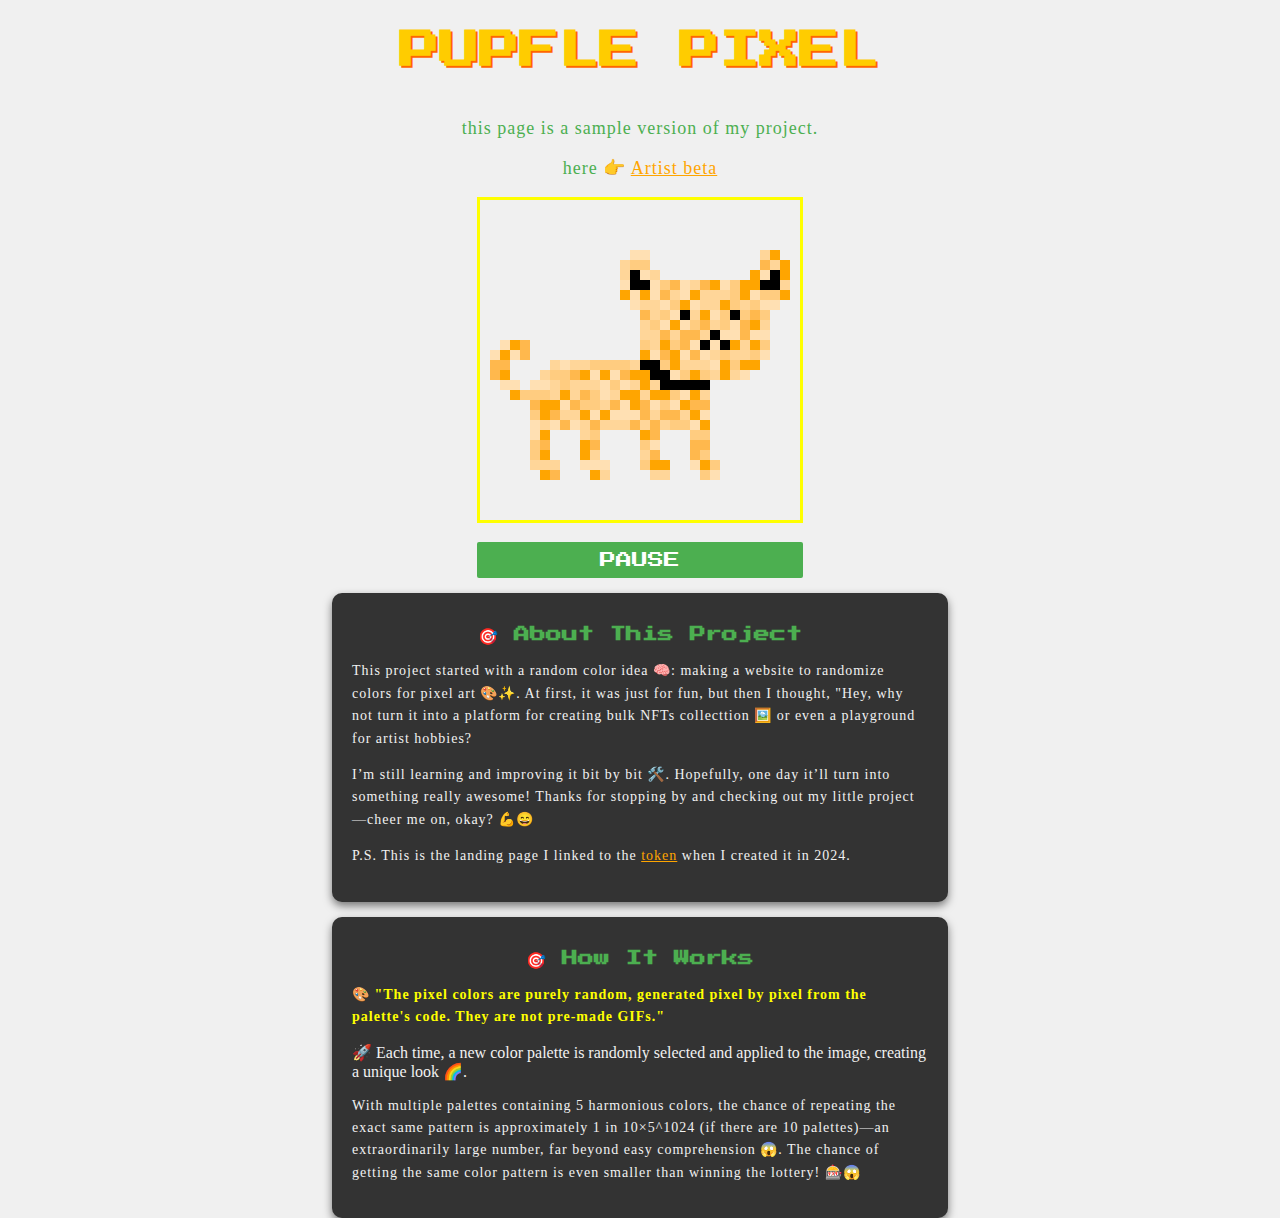
<file: index.html>
<!DOCTYPE html>
<html lang="en">

<head>
  <meta charset="UTF-8" />
  <meta name="viewport" content="width=device-width, initial-scale=1.0" />
  <title>PUPFLE PIXEL</title>
  <style>
    /* พื้นฐาน */
    body {
      font-family: "ＭＳ Ｐゴシック";
      margin: 0;
      padding: 0;
      display: flex;
      flex-direction: column;
      align-items: center;
      height: 100vh;
      background-color: #f0f0f0;
      transition: background-color 0.3s ease;
    }

    a {
      color: orange;
    }

    a:hover {
      color: darkorange;
    }

    /* คำว่า PUPFLE PIXEL */
    #title-container {
      font-size: 2.5em;
      margin: 0.5em 0;
      color: #ffcc00;
      text-shadow: 2px 2px 0 #ff6600;
      top: 0;
      width: 100%;
      text-align: center;
      font-weight: bold;
      z-index: 1000;
      padding: 10px;
      background-color: rgba(255, 255, 255, 0);
      font-family: "Press Start 2P", cursive;
    }

    /* ข้อความเพิ่มเติม */
    #news p {
      font-size: 30px;
      text-align: center;
      color: #4caf50;
      line-height: 1px;
      font-size: 18px;
      line-height: 1.2;
      letter-spacing: 1px;
    }

    /* คอนเทนเนอร์หลัก */
    .content {
      display: flex;
      flex-wrap: wrap;
      justify-content: center;
      align-items: flex-start;
      width: 100%;
      max-width: 1200px;
      margin-top: 20px;
    }

    #Container {
      display: flex;
      flex-direction: column;
      /* ทำให้เนื้อหาทั้งหมดจัดเรียงในแนวตั้ง */
      justify-content: center;
      /* จัดตำแหน่งเนื้อหาตรงกลางแนวตั้ง */
      align-items: center;
      /* จัดตำแหน่งเนื้อหาตรงกลางแนวนอน */
      height: 100%;
      /* ให้ container ครอบคลุมทั้งพื้นที่ */
      width: max-content;
      /* ทำให้คอนเทนเนอร์เต็มความกว้าง */
      display: block;
      /* ใช้ block layout ให้แยกแสดงเป็นบรรทัด */
      text-align: center;
      /* จัดตำแหน่งเนื้อหาภายใน container ให้อยู่กลาง */

    }

    #pixelCanvas {
      width: 320px;
      height: 320px;
      border: 3px solid yellow;
      image-rendering: pixelated;
      display: block;
    }

    #toggleButton {
      margin-top: 1px;
      /* เพิ่มระยะห่างจากแคนวา */
      padding: 10px 20px;
      font-size: 16px;
      background-color: #4caf50;
      color: white;
      border: none;
      cursor: pointer;
      border-radius: 2px;
      font-family: "Press Start 2P", cursive;
      text-transform: uppercase;
      width: 326px
    }

    /* About และ How */
    #about,
    #How {
      background-color: #333;
      color: #f1f1f1;
      padding: 20px;
      border-radius: 10px;
      width: 45%;
      margin-top: 15px;
      box-shadow: 0 4px 8px rgba(0, 0, 0, 0.5);
    }

    #about h2,
    #How h2 {
      color: #4caf50;
      text-align: center;
      font-family: "Press Start 2P", cursive;
      font-size: 16px;
    }

    #about p,
    #How p {
      font-size: 14px;
      line-height: 1.6;
      letter-spacing: 1px;
    }

    /* ธีมมืดแบบ Pixel Art */
    @media (prefers-color-scheme: dark) {
      body {
        background-color: #000;
        color: #fff;
      }

      #title-container {
        color: #ffd700;
      }

      #news {
        color: #9acd32;
      }

      #pixelCanvas {
        border: 3px solid #666;
      }

      #about,
      #How {
        background-color: #111;
        color: #aaa;
      }

      #about h2,
      #How h2 {
        color: #90ee90;
      }
    }

    /* สำหรับหน้าจอเล็ก */
    @media (max-width: 768px) {
      .content {
        flex-direction: column;
        align-items: center;
      }

      #about,
      #How,
      #news {
        width: 90%;
      }
    }
  </style>
</head>

<body>
  <div id="title-container">
    <span id="pupffle-pixel">PUPFLE PIXEL</span>
    <!-- เพิ่มลิงค์สำหรับฟอนต์ Pixel Art จาก Google Fonts -->
    <link href="https://fonts.googleapis.com/css2?family=Press+Start+2P&display=swap" rel="stylesheet" />
  </div>
  <div id="news">
    <p>this page is a sample version of my project.</p>
    <p>here 👉 <a href="Artist beta.html">Artist beta</a></p>
  </div>
  <div class="container">
    <canvas id="pixelCanvas" width="32" height="32"></canvas><br>
    <button id="toggleButton">Pause</button>
  </div>

  <div id="about">
    <h2>🎯 About This Project</h2>
    <p>
      This project started with a random color idea 🧠: making a website to
      randomize colors for pixel art 🎨✨. At first, it was just for fun, but
      then I thought, "Hey, why not turn it into a platform for creating bulk NFTs collecttion
      🖼️ or even a playground for artist hobbies?
    </p>
    <p>
      I’m still learning and improving it bit by bit 🛠️. Hopefully, one day
      it’ll turn into something really awesome! Thanks for stopping by and
      checking out my little project—cheer me on, okay? 💪😄
    </p>
    <p>
      P.S. This is the landing page I linked to the
      <a href="https://pump.fun/coin/GYETe3L5kQDUDyT1HwECBNinscYy31kKqegh4Zsrpump" target="_blank">token</a>
      when I created it in 2024.
    </p>
  </div>

  <div id="How">
    <h2>🎯 How It Works</h2>
    <p style="color: yellow;">
      🎨 <strong>"The pixel colors are purely random, generated pixel by pixel from the palette's code. They are not pre-made GIFs."</strong>
    </p>🚀 Each time, a new color palette is randomly selected and applied to
    the image, creating a unique look 🌈.
    </p>
    <p>
      With multiple palettes containing 5 harmonious colors, the chance of
      repeating the exact same pattern is approximately 1 in 10×5^1024 (if
      there are 10 palettes)—an extraordinarily large number, far beyond easy
      comprehension 😱. The chance of getting the same color pattern is even smaller than winning the lottery! 🎰😱
    </p>
  </div>


  <script>
    const canvas = document.getElementById('pixelCanvas');
    const ctx = canvas.getContext('2d');
    const toggleButton = document.getElementById('toggleButton');

    const maskImage = new Image();
    maskImage.src = '[data-uri]'; // ใส่ข้อมูล Base64 ที่ได้

    const colorSets = {
      red: ['#FF0000', '#FF4D4D', '#FF8080', '#FF9999', '#FFB3B3'],
      yellow: ['#FFFF00', '#FFFF4D', '#FFFF80', '#FFFF99', '#FFFFB3'],
      blue: ['#0000FF', '#4D4DFF', '#8080FF', '#9999FF', '#B3B3FF'],
      orange: ['#FFA500', '#FFB84D', '#FFCC80', '#FFD699', '#FFE0B3'],
      green: ['#008000', '#339933', '#66CC66', '#99E699', '#B3FFB3'],
      purple: ['#800080', '#993399', '#B266B2', '#CC99CC', '#E6CCE6'],
      cyan: ['#00FFFF', '#4DFFFF', '#80FFFF', '#99FFFF', '#B3FFFF'],
      pink: ['#FFC0CB', '#FFCCE0', '#FFD6E6', '#FFE0EB', '#FFEAF0'],
      brown: ['#8B4513', '#A0522D', '#CD853F', '#D2B48C', '#DEB887'],
      gray: ['#808080', '#999999', '#B3B3B3', '#CCCCCC', '#E6E6E6'],
      mint: ['#00FF9C', '#B6FFA1', '#FEFFA7', '#FFE700', '#A1EEBD'],
    };

    let currentSet = 'red';
    let isRunning = true;
    let loopInterval;

    // โหลด mask
    maskImage.onload = () => {
      drawRandomColors(); // วาดครั้งแรก
      startRandomizing(); // เริ่มการสุ่มสี
    };

    // ควบคุมปุ่ม Pause/Resume
    toggleButton.addEventListener('click', () => {
      if (isRunning) {
        clearInterval(loopInterval);
        toggleButton.textContent = 'Resume';
      } else {
        startRandomizing();
        toggleButton.textContent = 'Pause';
      }
      isRunning = !isRunning;
    });

    // เริ่มต้นการสุ่ม
    function startRandomizing() {
      clearInterval(loopInterval);
      loopInterval = setInterval(drawRandomColors, 50);
    }

    // ฟังก์ชันวาดภาพพร้อมสุ่มสี
    function drawRandomColors() {
      ctx.clearRect(0, 0, canvas.width, canvas.height);
      ctx.drawImage(maskImage, 0, 0, canvas.width, canvas.height);

      const colors = colorSets[currentSet];
      const imageData = ctx.getImageData(0, 0, canvas.width, canvas.height);
      const data = imageData.data;

      for (let i = 0; i < data.length; i += 4) {
        const isMasked = data[i] === 0 && data[i + 1] === 0 && data[i + 2] === 0; // พื้นที่สีดำใน mask
        const isWhite = data[i] === 255 && data[i + 1] === 255 && data[i + 2] === 255; // พื้นที่สีขาวใน mask

        // ถ้าเป็นสีดำใน mask ให้สุ่มสี
        if (isMasked) {
          const randomColor = colors[Math.floor(Math.random() * colors.length)];
          const [r, g, b] = hexToRgb(randomColor);
          data[i] = r;
          data[i + 1] = g;
          data[i + 2] = b;
        }

        // ถ้าเป็นสีขาวใน mask เปลี่ยนเป็นดำ
        if (isWhite) {
          data[i] = 0;
          data[i + 1] = 0;
          data[i + 2] = 0;
        }
      }

      ctx.putImageData(imageData, 0, 0);

      // สุ่มชุดสีใหม่สำหรับรอบต่อไป
      const sets = Object.keys(colorSets);
      currentSet = sets[Math.floor(Math.random() * sets.length)];
    }

    // ฟังก์ชันแปลง Hex เป็น RGB
    function hexToRgb(hex) {
      const bigint = parseInt(hex.replace('#', ''), 16);
      const r = (bigint >> 16) & 255;
      const g = (bigint >> 8) & 255;
      const b = bigint & 255;
      return [r, g, b];
    }

  </script>
</body>

</html>
</file>
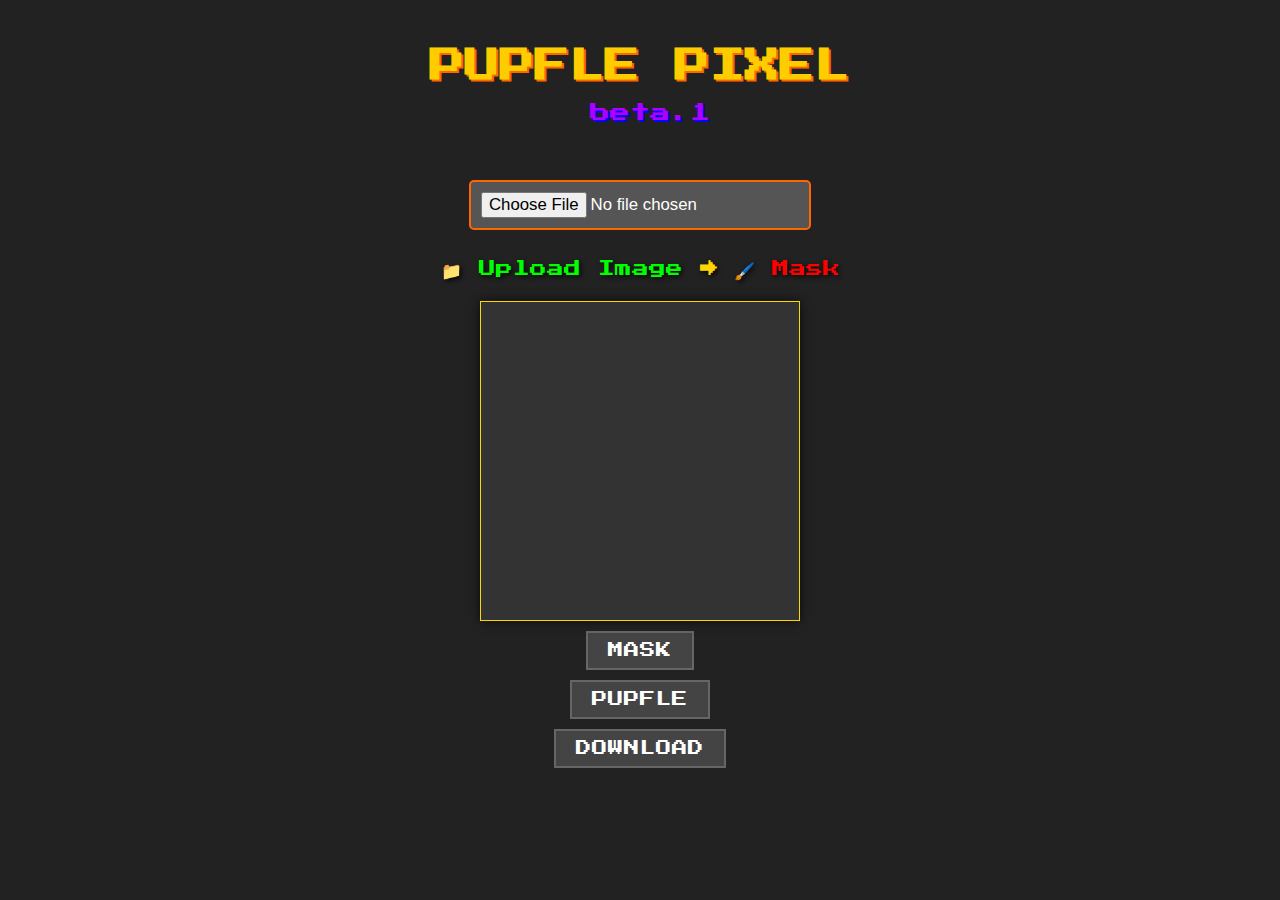
<file: Artist beta.html>
<!DOCTYPE html>
<html lang="en">
  <head>
    <meta charset="UTF-8" />
    <meta name="viewport" content="width=device-width, initial-scale=1.0" />
    <title>PUPFLE PIXEL</title>
    <link
      href="https://fonts.googleapis.com/css2?family=Press+Start+2P&display=swap"
      rel="stylesheet"
    />
    <style>
      #title-container {
  font-size: 2.5em;
  margin: 0.5em 0;
  color: #ffcc00;
  text-shadow: 2px 2px 0 #ff6600;
  top: 0;
  width: 100%;
  text-align: center;
  font-weight: bold;
  z-index: 1000;
  padding: 10px;
  background-color: rgba(255, 255, 255, 0);
  font-family: "Press Start 2P", cursive;
}

#title-container p{
  font-size: 20px;
  margin: 0.5em 0;
  color: #ae00ff;
  text-shadow: 2px 2px 0 #0004ff;
  top: 0;
  width: 100%;
  text-align: center;
  font-weight: normal;
  z-index: 1000;
  padding: 10px;
  background-color: rgba(255, 255, 255, 0);
  font-family: "Press Start 2P", cursive;
}

      body {
        background-color: #222222;
        color: white;
        font-family: "Press Start 2P", cursive; /* ใช้ฟอนต์ที่มีลักษณะเหมือนพิกเซล */
        text-align: center;
        padding: 20px;
        margin: 0;
        font-size: 14px;
      }

      h1 {
        font-size: 2.5em;
        margin: 0.5em 0;
        color: #ffcc00;
        text-shadow: 2px 2px 0 #ff6600;
      }
      .canvas-container {
        position: relative;
        display: inline-block;
        width: 320px;
        height: 320px;
        border: 1px solid #ffd700;
        background-color: #333333;
        box-shadow: 0 0 10px rgba(0, 0, 0, 0.7);
        box-sizing: border-box;
      }

      canvas {
        position: absolute;
        top: 0;
        left: 0;
        image-rendering: pixelated;
        width: 100%;
        height: 100%;
        box-sizing: border-box; /* เพื่อไม่ให้กรอบแทรกเข้าไปในขนาดแคนวาส */
      }

      /* ปรับการจัดเรียงปุ่มในแนวนอน */
      body {
        display: flex;
        flex-direction: column;
        align-items: center;
        justify-content: center;
      }

      button {
        background-color: #ff6600;
        color: white;
        border: 2px solid #ff3300;
        padding: 10px 20px;
        margin-top: 10px;
        font-size: 1.1em;
        cursor: pointer;
        font-family: "Press Start 2P", cursive;
        text-transform: uppercase;
        letter-spacing: 1px;
        transition: all 0.2s;
      }

      button:disabled {
        background-color: #444444;
        border-color: #666666;
        cursor: not-allowed;
      }

      button:hover:not(:disabled) {
        background-color: #ff9933;
        border-color: #ff6600;
      }

      button:active {
        background-color: #ff4d00;
        border-color: #ff3300;
      }

      .status {
        margin: 20px 0;
        font-size: 1.2em;
        font-family: "Press Start 2P", cursive;
        color: #ffd700;
        text-shadow: 1px 1px 2px orange (0, 0, 0, 0.7);
      }

      #status1 {
        color: #00ff00;
      }

      #status2 {
        color: #ff0000;
      }

      #downloadBtn {
        background-color: #32cd32;
        border-color: #28a745;
      }

      #downloadBtn:hover {
        background-color: #228b22;
        border-color: #003200;
      }

      #downloadBtn:disabled {
        background-color: #444444;
        border-color: #666666;
      }

      h1,
      .status {
        text-shadow: 2px 2px 5px rgba(0, 0, 0, 0.8);
      }

      #maskCanvas {
        position: absolute;
        top: 0;
        left: 0;
        width: 100%;
        height: 100%;
        image-rendering: pixelated;
        box-sizing: border-box; /* เพิ่ม box-sizing เพื่อให้ไม่เกิดการขยายจากขอบ */
      }

      input[type="file"] {
        padding: 10px;
        font-size: 1.2em;
        margin: 10px;
        background-color: #555555;
        color: white;
        border: 2px solid #ff6600;
        border-radius: 5px;
        cursor: pointer;
      }

      input[type="file"]:hover {
        background-color: #444444;
      }
    </style>
  </head>

  <body>
    <div id="title-container">
      <span id="pupffle-pixel">PUPFLE PIXEL</span>
      <!-- เพิ่มลิงค์สำหรับฟอนต์ Pixel Art จาก Google Fonts -->
      <link
        href="https://fonts.googleapis.com/css2?family=Press+Start+2P&display=swap"
        rel="stylesheet"
      /><p>beta.1</p>
    </div>
    <input type="file" id="fileInput" accept="image/png, image/jpeg" />
    <div class="status">
      <span id="status1">📁 Upload Image</span> →
      <span id="status2">🖌️ Mask</span>
    </div>
    <div class="canvas-container">
      <canvas id="mainCanvas" width="32" height="32"></canvas>
      <canvas id="maskCanvas" width="32" height="32"></canvas>
    </div>
    <button id="maskDone" disabled>Mask</button>
    <button id="pupfle" disabled>PUPFLE</button>
    <button id="downloadBtn" disabled>Download</button>

    <script>
      const fileInput = document.getElementById("fileInput");
      const mainCanvas = document.getElementById("mainCanvas");
      const maskCanvas = document.getElementById("maskCanvas");
      const maskDone = document.getElementById("maskDone");
      const pupfle = document.getElementById("pupfle");
      const status1 = document.getElementById("status1");
      const status2 = document.getElementById("status2");
      const mainCtx = mainCanvas.getContext("2d");
      const maskCtx = maskCanvas.getContext("2d");

      let maskData = new Uint8Array(32 * 32).fill(0);
      let isDragging = false;
      let currentAction = null;

      fileInput.addEventListener("change", handleFileUpload);
      maskCanvas.addEventListener("mousedown", handleMouseDown);
      maskCanvas.addEventListener("mousemove", handleMouseMove);
      document.addEventListener("mouseup", handleMouseUp);
      maskDone.addEventListener("click", finalizeMask);
      pupfle.addEventListener("click", togglePupfle);

      let interval = null;
      const colorSets = {
        mint: ["#00FF9C", "#B6FFA1", "#FEFFA7", "#FFE700", "#A1EEBD"],
        blush: ["#FFB6C1", "#FFC4CE", "#FFD3D7", "#FFE2E0", "#FFF0F0"],
        sky: ["#A1DFFF", "#C0E9FF", "#D9F3FF", "#EDF9FF", "#F9FCFF"],
        lilac: ["#D9B9FF", "#E3CFFF", "#EDDDFF", "#F7E8FF", "#FFF3FF"],
        peach: ["#FFDAC1", "#FFDFCE", "#FFE5DB", "#FFEBE7", "#FFF1F3"],
        sunset: ["#FFB677", "#FFCC94", "#FFDFB2", "#FFEBD1", "#FFF5E9"],
        aqua: ["#78E8D5", "#A0F2E1", "#BFFBEF", "#DFFFFF", "#F1FFFE"],
        lavender: ["#C9A0FF", "#D6B8FF", "#E3D1FF", "#F1E9FF", "#F8F5FF"],
        forest: ["#6B8E23", "#7FA846", "#93C168", "#A7DA8A", "#BCF3AC"],
        ocean: ["#0077B6", "#00A4D6", "#00C4E6", "#80E5F5", "#E0FFFF"],
        coral: ["#FF7F50", "#FF956F", "#FFAB8F", "#FFC0AF", "#FFD5CF"],
        lemon: ["#FFF700", "#FFF830", "#FFF960", "#FFF990", "#FFFAA0"],
        bubblegum: ["#FF80C0", "#FF99D0", "#FFB3E0", "#FFCCF0", "#FFE5FF"],
        cream: ["#FFFDD0", "#FFFEEE", "#FFF8E5", "#FFF1CC", "#FFEBB3"],
        amber: ["#FFC107", "#FFCC33", "#FFD94D", "#FFE666", "#FFF280"],
        ruby: ["#E0115F", "#F0246E", "#F9367F", "#FF488F", "#FF5B9F"],
        sapphire: ["#0F52BA", "#3669C7", "#5D80D4", "#8397E0", "#AACCEE"],
        gold: ["#FFD700", "#FFE033", "#FFEA66", "#FFF499", "#FFF8CC"],
        slate: ["#708090", "#828B96", "#949FA3", "#A6B3B0", "#B8C7BD"],
        charcoal: ["#36454F", "#4E5F68", "#667A82", "#7E959C", "#97B0B6"],
        emerald: ["#50C878", "#66D68E", "#7CE3A4", "#92F1BA", "#A8FFD0"],
        tangerine: ["#F28500", "#F49933", "#F6AD66", "#F8C199", "#FBD5CC"],
        grape: ["#6F2DA8", "#8150B4", "#9373C0", "#A596CC", "#B7B9D8"],
        rose: ["#FF007F", "#FF338F", "#FF669F", "#FF99AF", "#FFCCBF"],
        ivory: ["#FFFFF0", "#FFFFE5", "#FFFFDA", "#FFFFCF", "#FFFFC4"],
        teal: ["#008080", "#339999", "#66B3B3", "#99CCCC", "#CCE5E5"],
        sand: ["#F4A460", "#F5B67C", "#F6C798", "#F7D8B4", "#F8E9D0"],
        plum: ["#DDA0DD", "#E1B3E1", "#E5C5E5", "#E9D8E9", "#EDF0ED"],
        glacier: ["#A7C7E7", "#B9D5EF", "#CBE3F7", "#DDEFFF", "#EFF9FF"],
        sunshine: ["#FFCF40", "#FFD866", "#FFE18C", "#FFEAB2", "#FFF3D8"],
        cinnamon: ["#D2691E", "#DB7C3E", "#E58F5E", "#EFA27E", "#F9B59E"],
        denim: ["#1560BD", "#3675C8", "#5789D3", "#789DDE", "#99B1E9"],
        jade: ["#00A86B", "#33B98A", "#66CBA9", "#99DDC8", "#CCEEE7"],
        periwinkle: ["#CCCCFF", "#D3D3FF", "#DADAFE", "#E1E1FE", "#E8E8FF"],
        marigold: ["#FFB200", "#FFBF33", "#FFCC66", "#FFD999", "#FFE6CC"],
        cranberry: ["#B22222", "#C23C3C", "#D25656", "#E27070", "#F28A8A"],
        moss: ["#8A9A5B", "#A1B471", "#B8CF87", "#D0E99D", "#E7FFA3"],
        flamingo: ["#FF5733", "#FF694F", "#FF7B6B", "#FF8D87", "#FF9FA3"],
        frost: ["#E0F7FA", "#E8FBFD", "#F0FFFF", "#F8FFFF", "#FFFFFF"],
        mustard: ["#FFDB58", "#FFE080", "#FFE5A8", "#FFEAD0", "#FFF0F8"],
        chartreuse: ["#7FFF00", "#9EFF33", "#BCFF66", "#DBFF99", "#F9FFCC"],
        blushPink: ["#FFC0CB", "#FFCCCE", "#FFD8D1", "#FFE4D4", "#FFEFD7"],
        pistachio: ["#93C572", "#A8D387", "#BDD19C", "#D2E0B1", "#E6F0C6"],
        steel: ["#B0C4DE", "#BACDDD", "#C4D6E6", "#CEDFEF", "#D8E8F8"],
        sepia: ["#704214", "#8A5B35", "#A47456", "#BE8D77", "#D8A698"],
      };

      function handleFileUpload(event) {
        const file = event.target.files[0];
        if (!file) return;
        if (!["image/png", "image/jpeg"].includes(file.type)) {
          alert("Please upload a PNG or JPG image.");
          return;
        }

        const reader = new FileReader();
        reader.onload = function (e) {
          const img = new Image();
          img.onload = function () {
            mainCtx.clearRect(0, 0, mainCanvas.width, mainCanvas.height);
            mainCtx.drawImage(img, 0, 0, 32, 32);
            maskCtx.clearRect(0, 0, maskCanvas.width, maskCanvas.height);
            maskData.fill(0);
            status1.textContent = "✔ Upload Image";
            maskDone.disabled = false;
            maskCanvas.style.pointerEvents = "auto";
          };
          img.src = e.target.result;
        };
        reader.readAsDataURL(file);
      }
      maskCanvas.style.pointerEvents = "none";

      function handleMouseDown(event) {
        isDragging = true;
        const { x, y, index } = getMousePosition(event);
        currentAction = maskData[index] === 0 ? "mask" : "unmask";
        updateMask(x, y, index);
      }

      function handleMouseMove(event) {
        if (!isDragging) return;
        const { x, y, index } = getMousePosition(event);
        updateMask(x, y, index);
      }

      function handleMouseUp() {
        isDragging = false;
        currentAction = null;
      }

      function updateMask(x, y, index) {
        if (currentAction === "mask" && maskData[index] === 0) {
          maskData[index] = 1;
          maskCtx.fillStyle = "rgba(0, 0, 255, 0.5)";
          maskCtx.fillRect(x, y, 1, 1);
        } else if (currentAction === "unmask" && maskData[index] === 1) {
          maskData[index] = 0;
          maskCtx.clearRect(x, y, 1, 1);
        }
      }

      function getMousePosition(event) {
        const rect = maskCanvas.getBoundingClientRect();
        const x = Math.floor(
          (event.clientX - rect.left) / (rect.width / maskCanvas.width)
        );
        const y = Math.floor(
          (event.clientY - rect.top) / (rect.height / maskCanvas.height)
        );
        return { x, y, index: y * 32 + x };
      }

      function finalizeMask() {
        status2.textContent = "✔ Mask";
        pupfle.disabled = false;
        maskCanvas.style.pointerEvents = "none";
      }

      function togglePupfle() {
        if (interval) {
          clearInterval(interval);
          interval = null;
        } else {
          interval = setInterval(() => {
            // Select a random color set for each cycle
            const colorKeys = Object.keys(colorSets);
            const selectedColorSet =
              colorSets[
                colorKeys[Math.floor(Math.random() * colorKeys.length)]
              ];

            maskCtx.clearRect(0, 0, maskCanvas.width, maskCanvas.height);
            maskData.forEach((value, index) => {
              if (value === 1) {
                const x = index % 32;
                const y = Math.floor(index / 32);
                const randomColor =
                  selectedColorSet[
                    Math.floor(Math.random() * selectedColorSet.length)
                  ];
                maskCtx.fillStyle = randomColor;
                maskCtx.fillRect(x, y, 1, 1);
              }
            });
          }, 50);
        }
      }
      // เพิ่มการจับคลิกดาวน์โหลด
      const downloadBtn = document.getElementById("downloadBtn");

      downloadBtn.addEventListener("click", function () {
        // สร้าง canvas ใหม่เพื่อรวม layer ทั้งสอง
        const finalCanvas = document.createElement("canvas");
        const finalCtx = finalCanvas.getContext("2d");

        // ตั้งขนาด canvas ใหม่เป็น 320px x 320px
        finalCanvas.width = 320;
        finalCanvas.height = 320;
        // ใช้ image-rendering: pixelated เพื่อให้การขยายภาพไม่ทำให้เบลอ
        finalCtx.imageSmoothingEnabled = false; // ปิดการทำงานของ smoothing
        finalCanvas.style.imageRendering = "pixelated"; // ให้ภาพแสดงผลเป็น pixel art

        // เพิ่ม layer ต้นแบบ
        finalCtx.drawImage(mainCanvas, 0, 0, 320, 320);

        // เพิ่ม layer mask ที่สุ่มสี
        maskData.forEach((value, index) => {
          if (value === 1) {
            const x = index % 32;
            const y = Math.floor(index / 32);
            const randomColor = maskCtx.getImageData(x, y, 1, 1).data; // ใช้สีที่สุ่มจาก maskCanvas
            finalCtx.fillStyle = `rgb(${randomColor[0]}, ${randomColor[1]}, ${randomColor[2]})`; // ใช้ค่าคอมโพเนนต์ RGB จาก mask
            finalCtx.fillRect(x * 10, y * 10, 10, 10); // ขยายขนาดเป็น 10px
          }
        });

        // ดาวน์โหลดภาพ
        const link = document.createElement("a");
        link.href = finalCanvas.toDataURL("image/png");
        link.download = "PUPFLE-art-image.png";
        link.click();
      });

      // เปิดใช้งานปุ่มดาวน์โหลดเมื่อเสร็จขั้นตอนการ Mask
      maskDone.addEventListener("click", function () {
        downloadBtn.disabled = false;
      });

    </script>
  </body>
</html>
</file>
